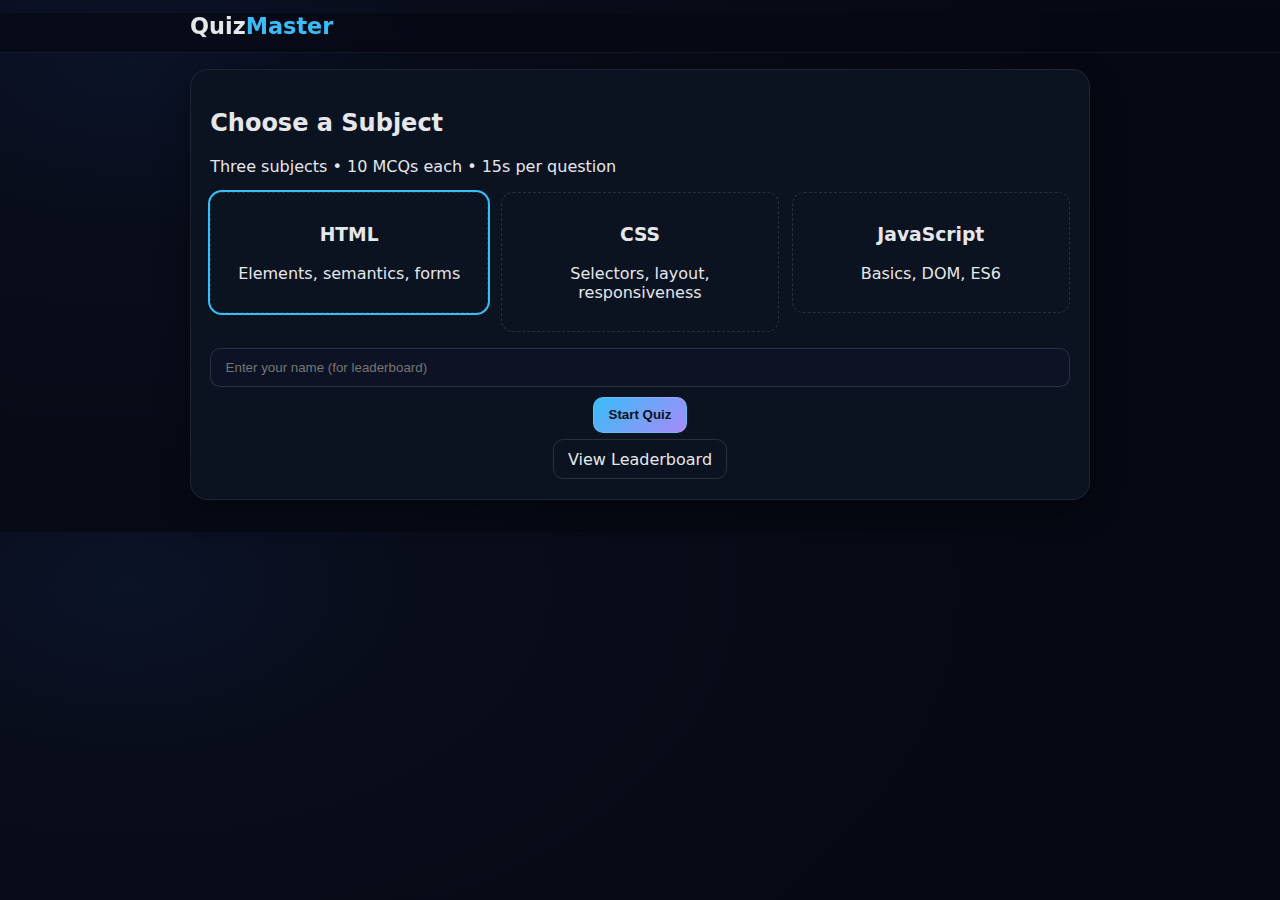
<file: index.html>
<!DOCTYPE html>
<html lang="en">
<head>
  
  <title>Quiz App | Landing</title>
  <link rel="stylesheet" href="style.css">
</head>
<body>
  <header class="site-header">
    <h1 class="brand">Quiz<span>Master</span></h1>
  </header>

  <main class="container">
    <section class="landing card fade-in">
      <h2>Choose a Subject</h2>
      <p>Three subjects • 10 MCQs each • 15s per question</p>
      <form class="subject-form" onsubmit="event.preventDefault(); startSelectedSubject();">
        <div class="subject-grid">
          <label class="subject">
            <input type="radio" name="subject" value="html" checked>
            <div class="subject-body">
              <h3>HTML</h3>
              <p>Elements, semantics, forms</p>
            </div>
          </label>
          <label class="subject">
            <input type="radio" name="subject" value="css">
            <div class="subject-body">
              <h3>CSS</h3>
              <p>Selectors, layout, responsiveness</p>
            </div>
          </label>
          <label class="subject">
            <input type="radio" name="subject" value="javascript">
            <div class="subject-body">
              <h3>JavaScript</h3>
              <p>Basics, DOM, ES6</p>
            </div>
          </label>
        </div>

        <div class="cta-row">
          <input type="text" id="username" class="input" placeholder="Enter your name (for leaderboard)" required>
          <button class="btn primary">Start Quiz</button>
        </div>
      </form>

      <div class="links">
        <a href="leaderboard.html" class="btn ghost">View Leaderboard</a>
      </div>
    </section>
  </main>

  <script>
    function startSelectedSubject(){
      const sub = document.querySelector('input[name="subject"]:checked').value;
      const name = document.getElementById('username').value.trim() || "Anonymous";
      localStorage.setItem('currentUser', name);
      window.location.href = 'quiz.html?subject=' + encodeURIComponent(sub);
    }
  </script>
</body>
</html>
</file>
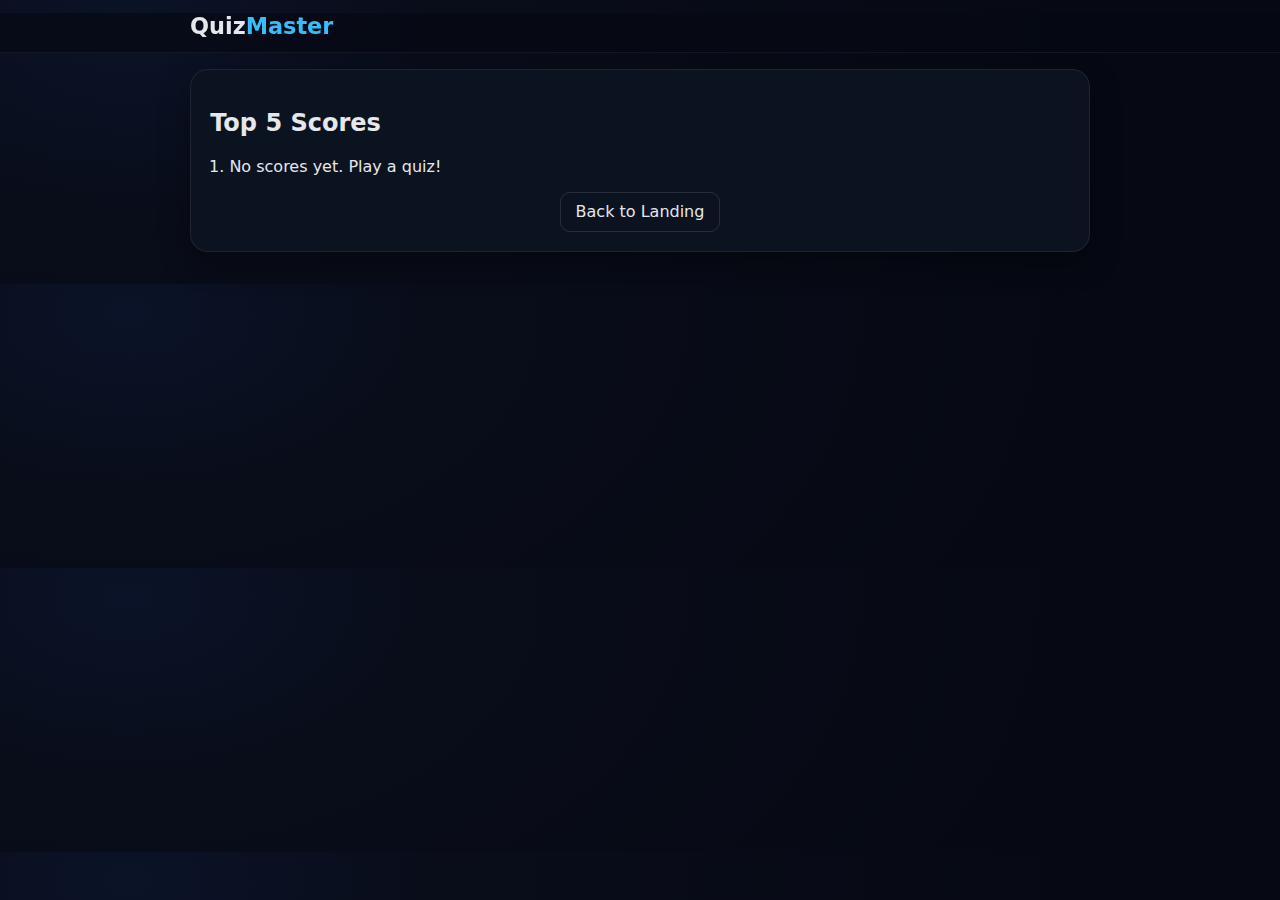
<file: leaderboard.html>
<!DOCTYPE html>
<html lang="en">
<head>
 
  <title>Leaderboard</title>
  <link rel="stylesheet" href="style.css">
  <script src="script.js" defer></script>
</head>
<body>
  <header class="site-header">
    <h1 class="brand">Quiz<span>Master</span></h1>
  </header>

  <main class="container">
    <section class="leaderboard card fade-in">
      <h2>Top 5 Scores</h2>
      <ol id="leaderboard"></ol>
      <div class="cta-row">
        <a href="index.html" class="btn">Back to Landing</a>
      </div>
    </section>
  </main>
</body>
</html>
</file>
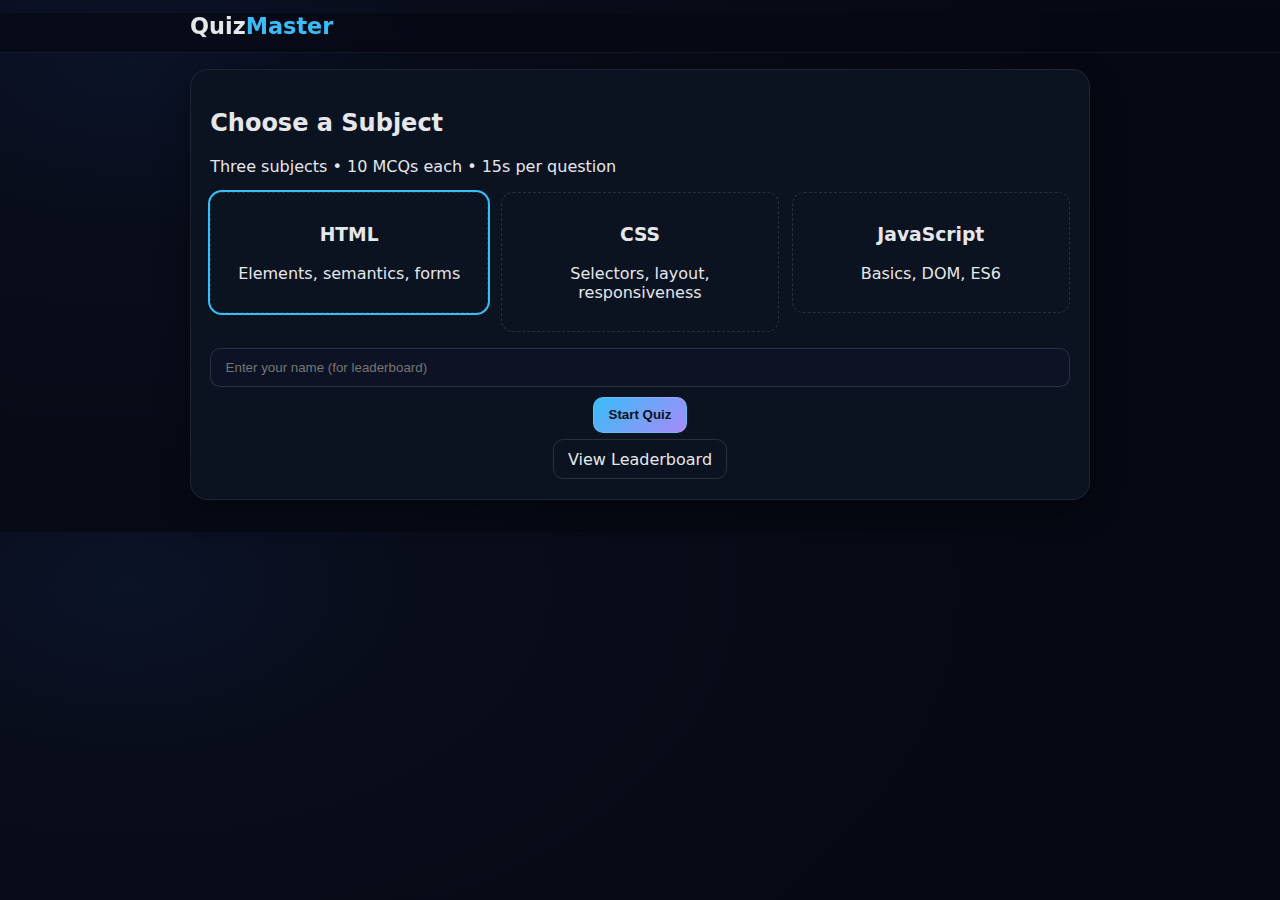
<file: quiz.html>
<!DOCTYPE html>
<html lang="en">
<head>
  
  <title>Quiz</title>
  <link rel="stylesheet" href="style.css">
  <script src="data.js"></script>
  <script src="script.js" defer></script>
</head>
<body>
  <header class="site-header">
    <h1 class="brand">Quiz<span>Master</span></h1>
  </header>

  <main class="container">
    <section class="card white result-box">
      <div class="quiz-header">
        <h2 id="subject-title">Subject</h2>
        <div id="timer" class="timer">15</div>
      </div>

      <div id="progress" class="progress">Question 1 / 10</div>

      <div id="question-box" class="question"></div>
      <div id="options-box" class="options"></div>

      <div class="nav-row">
        <button id="prev-btn" class="btn">Previous</button>
        <button id="next-btn" class="btn">Next</button>
      </div>
    </section>
  </main>
</body>
</html>
</file>
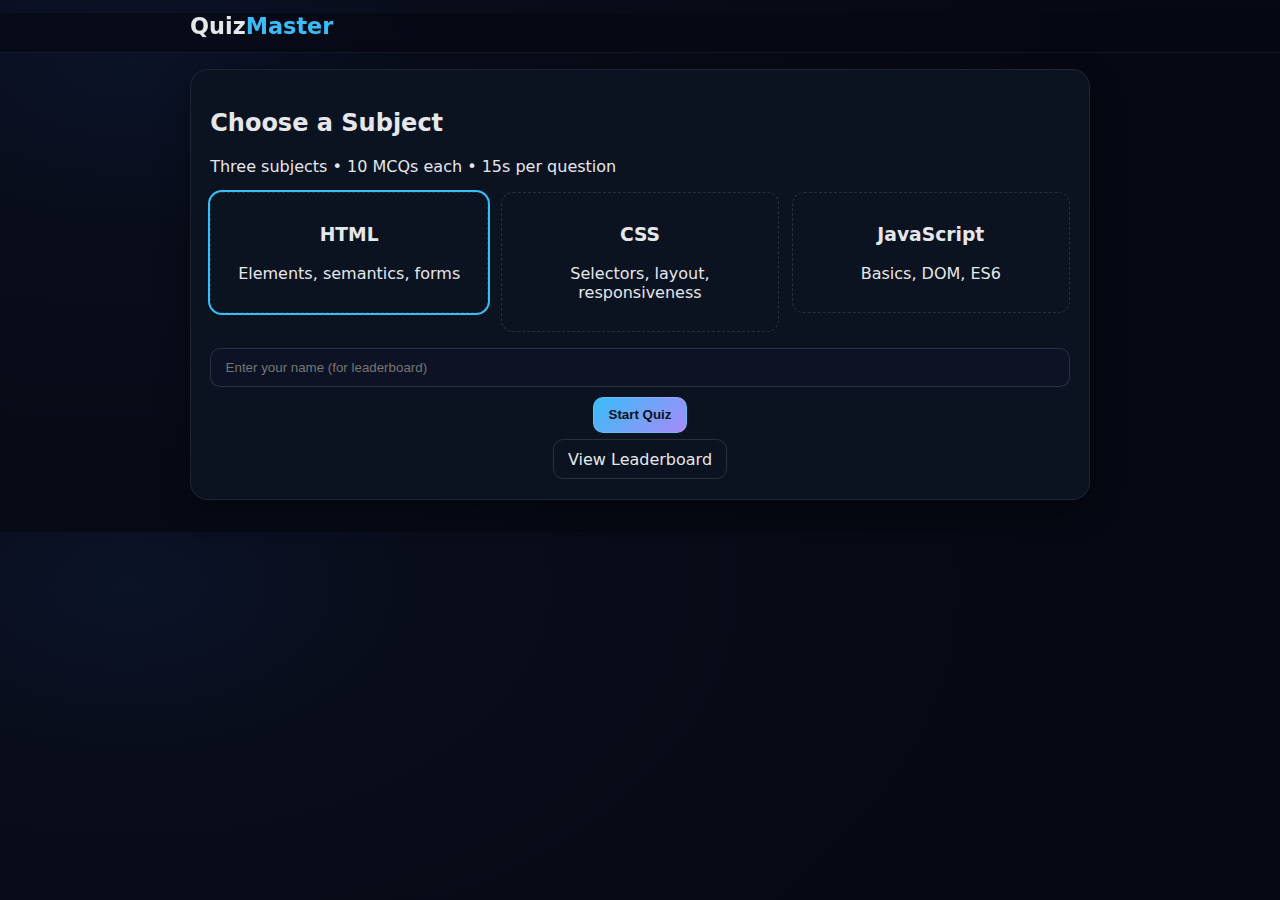
<file: result.html>
<!DOCTYPE html>
<html lang="en">
<head>
 
  <title>Quiz Result</title>
  <link rel="stylesheet" href="style.css">
  <script src="data.js"></script>
  <script src="script.js" defer></script>
</head>
<body>
  <header class="site-header">
    <h1 class="brand">Quiz<span>Master</span></h1>
  </header>

  <main class="container">
    <section class="result card fade-in">
      <h2>Results</h2>
      <p id="summary"></p>
      <div id="answer-review" class="review"></div>

      <div class="cta-row">
        <a href="index.html" class="btn">Choose Another Subject</a>
        <a id="retake-link" href="quiz.html" class="btn">Retake Quiz</a>
      </div>
    </section>
  </main>
</body>
</html>
</file>
<file: style.css>
/* ---------- Base ---------- */
:root {
  --bg: #0f172a;
  --card: #0b1220;
  --text: #e5e7eb;
  --muted: #94a3b8;
  --accent: #38bdf8;
  --accent-2: #a78bfa;
  --error: #ef4444;
  --ok: #22c55e;
  --shadow: rgba(0,0,0,.35);
}

* { box-sizing: border-box; }
body { margin: 0; font-family: system-ui, -apple-system, Segoe UI, Roboto, Helvetica, Arial, sans-serif;
  color: var(--text); background: radial-gradient(1000px 600px at 10% 10%, #0b1328 0%, #090d1a 30%, #060913 100%); }

.container { width: min(900px, 92%); margin-inline: auto; padding: 1rem 0 2rem 0; }

.site-header { border-bottom: 1px solid rgba(255,255,255,.06); background: rgba(6,9,19,.7); backdrop-filter: blur(8px); position: sticky; top: 0; z-index: 20; }
.brand { width: min(900px, 92%); margin: .8rem auto; font-size: 1.4rem; }
.brand span { color: var(--accent); }

.card { background: var(--card); border: 1px solid rgba(255,255,255,.08); border-radius: 18px;
  padding: 1.2rem; box-shadow: 0 10px 30px var(--shadow); }

/* ---------- Landing ---------- */
.subject-grid { display: grid; grid-template-columns: repeat(3,1fr); gap: .8rem; margin: 1rem 0; }
.subject { display: block; cursor: pointer; }
.subject input { display: none; }
.subject-body { border: 1px dashed rgba(255,255,255,.12); border-radius: 12px; padding: .8rem; text-align: center; transition: transform .18s; }
.subject:hover .subject-body { transform: translateY(-2px); }
.subject input:checked + .subject-body { outline: 2px solid var(--accent); }

.input { width: 100%; padding: .7rem .9rem; border-radius: 10px; border: 1px solid rgba(255,255,255,.12); background: #0d1324; color: var(--text); }
.cta-row { display: flex; gap: .6rem; flex-wrap: wrap; align-items: center; justify-content: center; margin-top: .8rem; }
.links { margin-top: .4rem; text-align: center; }

/* ---------- Quiz ---------- */
.quiz-header { display: flex; justify-content: space-between; align-items: center; margin-bottom: .6rem; }
.timer { font-weight: 800; font-size: 1.4rem; padding: .3rem .6rem; border-radius: 10px; background: #0d1324; border: 1px solid rgba(255,255,255,.08); }
.progress { color: var(--muted); margin-bottom: .6rem; }

.question { font-size: 1.1rem; margin-bottom: .6rem; }
.options { display: grid; gap: .5rem; }
.option { padding: .7rem .9rem; border-radius: 12px; border: 1px solid rgba(255,255,255,.12); background: #0d1324; cursor: pointer; text-align: left; transition: transform .15s, background .15s; }
.option:hover { transform: translateY(-1px); background: #0f1630; }
.option.selected { outline: 2px solid var(--accent); }

.nav-row { display: flex; gap: .6rem; justify-content: space-between; margin-top: .8rem; }

/* ---------- Result ---------- */
.review { margin-top: .6rem; display: grid; gap: .5rem; }
.review-item { padding: .6rem .8rem; border-radius: 12px; background: #0d1324; border: 1px solid rgba(255,255,255,.08); }
.correct { border-left: 6px solid var(--ok); }
.incorrect { border-left: 6px solid var(--error); }

/* ---------- Leaderboard ---------- */
.leaderboard ol, .leaderboard ol li { text-align: left; }
.leaderboard ol { padding-left: 1.2rem; }

/* ---------- Buttons ---------- */
.btn { display: inline-block; text-decoration: none; border-radius: 10px; padding: .6rem .9rem; border: 1px solid rgba(255,255,255,.12); color: var(--text); background: transparent; cursor: pointer; }
.btn.primary { background: linear-gradient(135deg, var(--accent), var(--accent-2)); color: #0b1220; font-weight: 700; }
.btn:hover { transform: translateY(-2px); }

/* ---------- Animations ---------- */
@keyframes fadeInUp { from { opacity: 0; transform: translateY(16px); } to { opacity: 1; transform: translateY(0); } }
.fade-in { animation: fadeInUp .6s ease forwards; }

/* ---------- Responsive ---------- */
@media (max-width: 900px) {
  .subject-grid { grid-template-columns: 1fr 1fr; }
}
@media (max-width: 640px) {
  .subject-grid { grid-template-columns: 1fr; }
}
</file>
